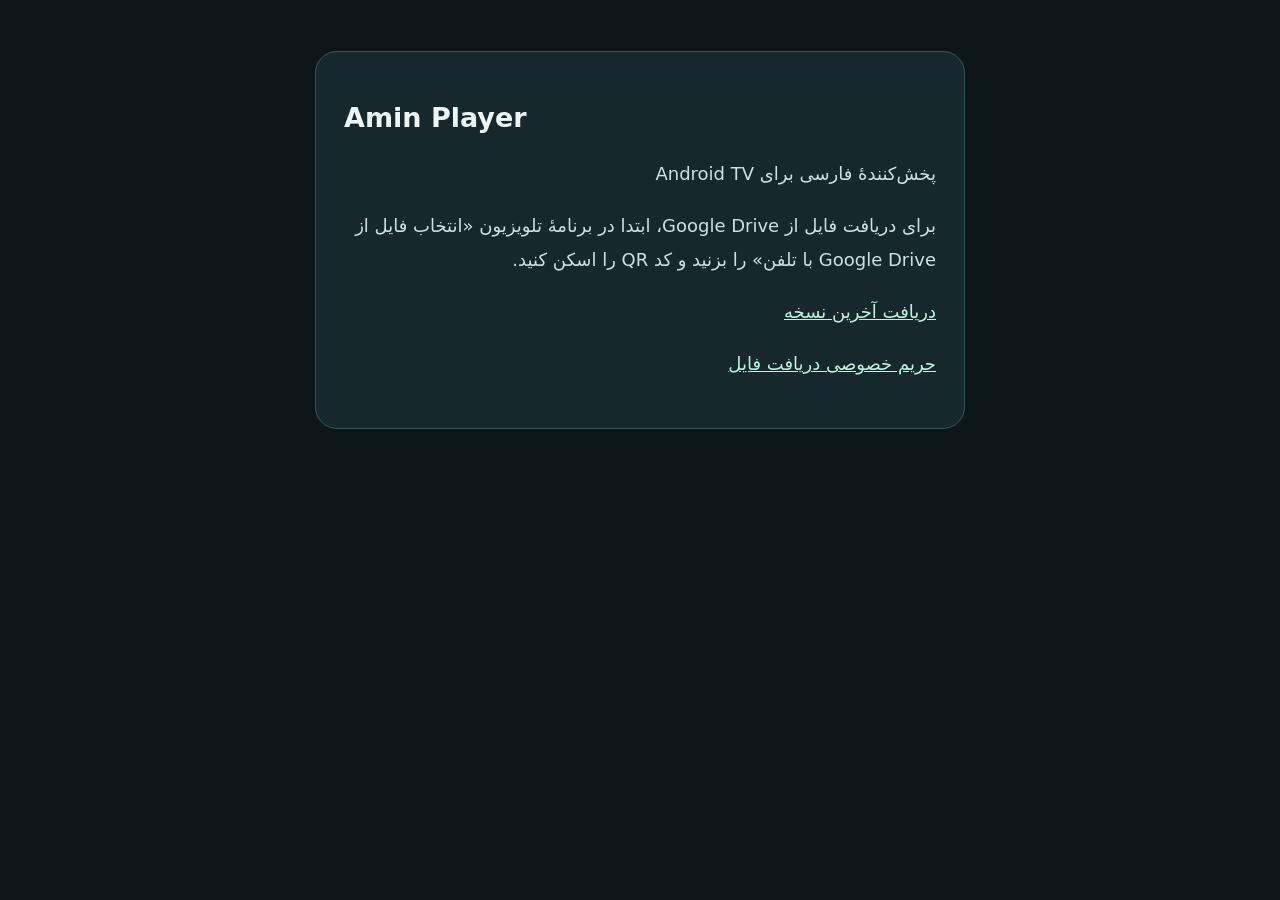
<file: docs/index.html>
<!doctype html><html lang="fa" dir="rtl"><meta charset="utf-8"><meta name="viewport" content="width=device-width, initial-scale=1"><title>Amin Player</title><link rel="stylesheet" href="drive-import/picker.css"><main><h1 dir="ltr">Amin Player</h1><p>پخش‌کنندهٔ فارسی برای Android TV</p><p>برای دریافت فایل از Google Drive، ابتدا در برنامهٔ تلویزیون «انتخاب فایل از Google Drive با تلفن» را بزنید و کد QR را اسکن کنید.</p><p><a href="https://github.com/Skyspiriit/Amin-Player/releases/latest">دریافت آخرین نسخه</a></p><p><a href="drive-import/privacy.html">حریم خصوصی دریافت فایل</a></p></main></html>
</file>
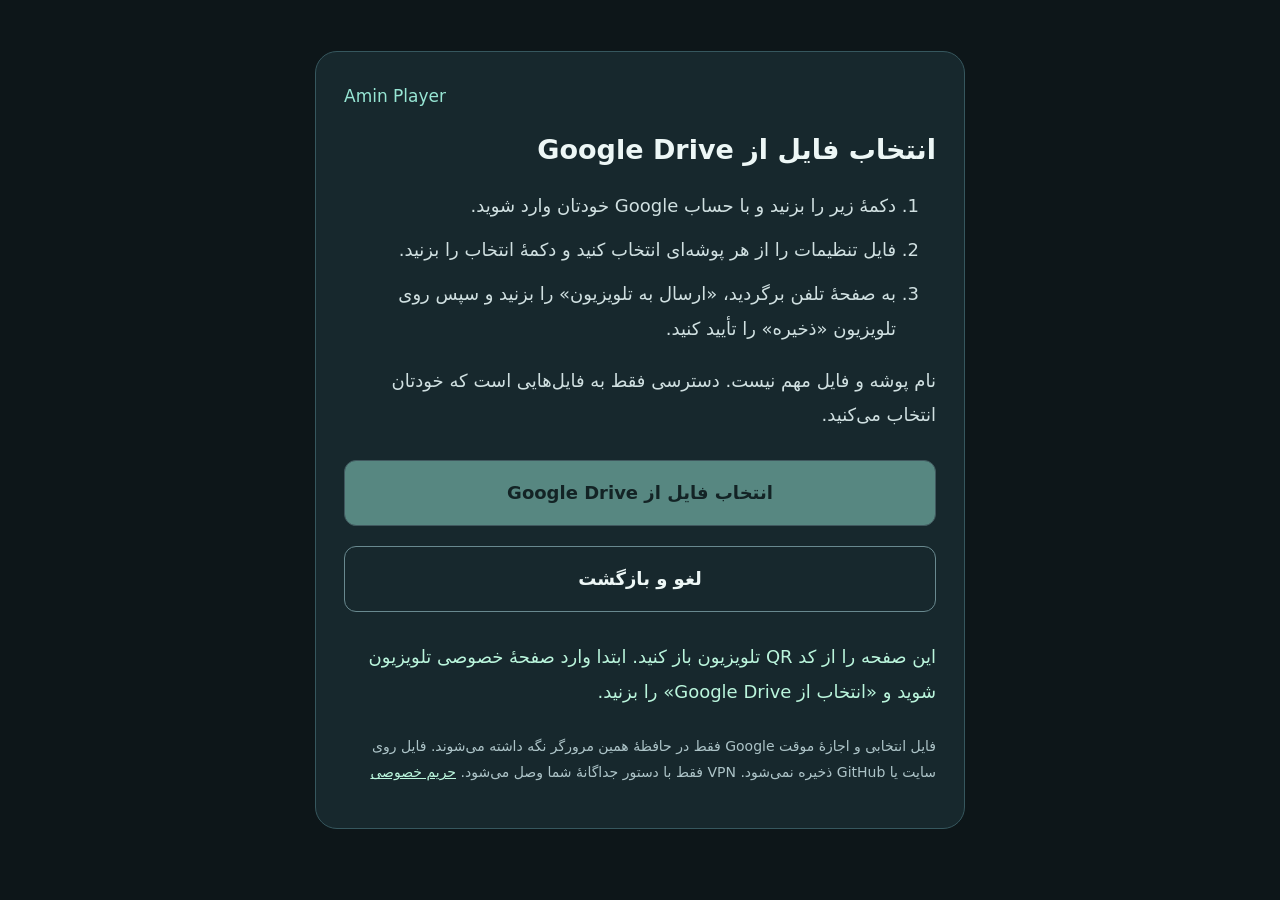
<file: docs/drive-import/index.html>
<!doctype html>
<html lang="fa" dir="rtl">
<meta charset="utf-8">
<meta name="viewport" content="width=device-width, initial-scale=1">
<meta name="referrer" content="strict-origin">
<meta http-equiv="Content-Security-Policy" content="default-src 'none'; script-src 'self' https://accounts.google.com https://apis.google.com https://www.gstatic.com; style-src 'self' 'unsafe-inline' https://accounts.google.com; frame-src https://docs.google.com https://accounts.google.com https://drive.google.com https://apis.google.com; connect-src https://www.googleapis.com https://accounts.google.com https://content.googleapis.com https://apis.google.com; img-src 'self' data: https://*.googleusercontent.com https://*.gstatic.com; base-uri 'none'; form-action 'none'">
<title>Amin Player · انتخاب فایل از Google Drive</title>
<link rel="stylesheet" href="picker.css">
<main>
  <p class="brand" dir="ltr">Amin Player</p>
  <h1>انتخاب فایل از Google Drive</h1>
  <ol><li>دکمهٔ زیر را بزنید و با حساب Google خودتان وارد شوید.</li><li>فایل تنظیمات را از هر پوشه‌ای انتخاب کنید و دکمهٔ انتخاب را بزنید.</li><li>به صفحهٔ تلفن برگردید، «ارسال به تلویزیون» را بزنید و سپس روی تلویزیون «ذخیره» را تأیید کنید.</li></ol>
  <p>نام پوشه و فایل مهم نیست. دسترسی فقط به فایل‌هایی است که خودتان انتخاب می‌کنید.</p>
  <button id="choose" disabled>انتخاب فایل از Google Drive</button>
  <button id="cancel" class="secondary">لغو و بازگشت</button>
  <p id="status" role="status" aria-live="polite">در حال آماده‌سازی…</p>
  <p class="privacy">فایل انتخابی و اجازهٔ موقت Google فقط در حافظهٔ همین مرورگر نگه داشته می‌شوند. فایل روی سایت یا GitHub ذخیره نمی‌شود. VPN فقط با دستور جداگانهٔ شما وصل می‌شود. <a href="privacy.html">حریم خصوصی</a></p>
</main>
<script src="google-config.js" defer></script>
<script src="drive-policy.js" defer></script>
<script src="drive-picker.js" defer></script>
</html>
</file>
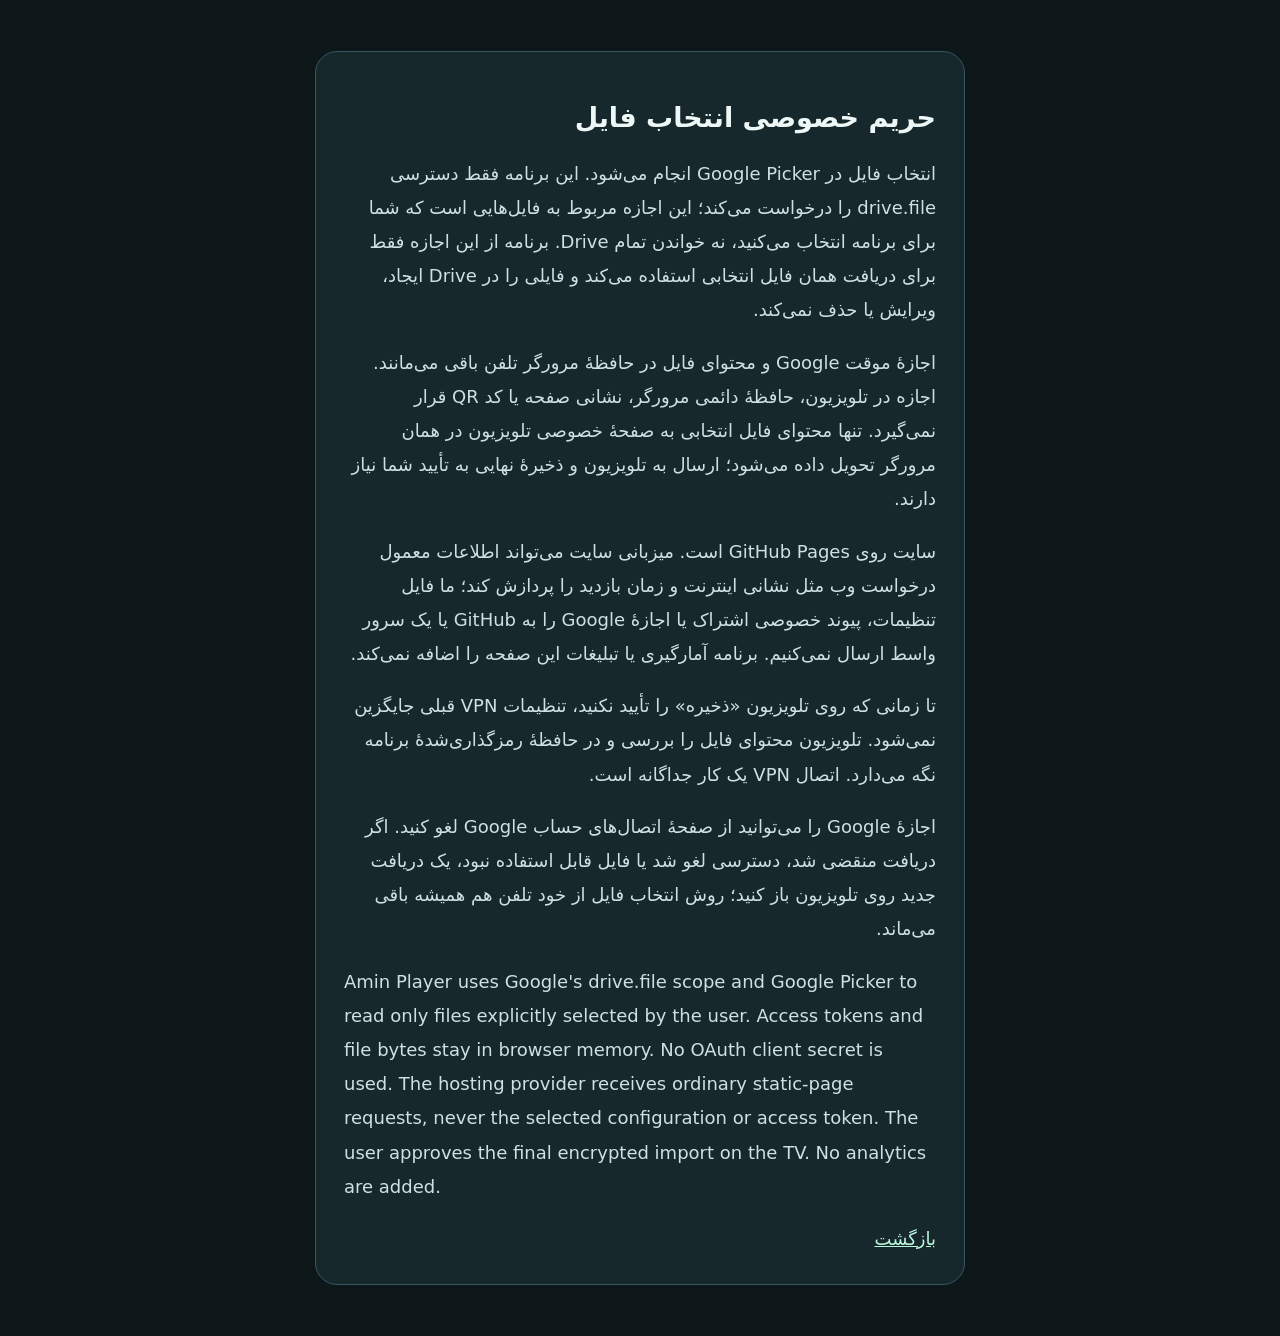
<file: docs/drive-import/privacy.html>
<!doctype html><html lang="fa" dir="rtl"><meta charset="utf-8"><meta name="viewport" content="width=device-width, initial-scale=1"><meta name="referrer" content="no-referrer"><title>حریم خصوصی · Amin Player</title><link rel="stylesheet" href="picker.css"><main><h1>حریم خصوصی انتخاب فایل</h1><p>انتخاب فایل در Google Picker انجام می‌شود. این برنامه فقط دسترسی drive.file را درخواست می‌کند؛ این اجازه مربوط به فایل‌هایی است که شما برای برنامه انتخاب می‌کنید، نه خواندن تمام Drive. برنامه از این اجازه فقط برای دریافت همان فایل انتخابی استفاده می‌کند و فایلی را در Drive ایجاد، ویرایش یا حذف نمی‌کند.</p><p>اجازهٔ موقت Google و محتوای فایل در حافظهٔ مرورگر تلفن باقی می‌مانند. اجازه در تلویزیون، حافظهٔ دائمی مرورگر، نشانی صفحه یا کد QR قرار نمی‌گیرد. تنها محتوای فایل انتخابی به صفحهٔ خصوصی تلویزیون در همان مرورگر تحویل داده می‌شود؛ ارسال به تلویزیون و ذخیرهٔ نهایی به تأیید شما نیاز دارند.</p><p>سایت روی GitHub Pages است. میزبانی سایت می‌تواند اطلاعات معمول درخواست وب مثل نشانی اینترنت و زمان بازدید را پردازش کند؛ ما فایل تنظیمات، پیوند خصوصی اشتراک یا اجازهٔ Google را به GitHub یا یک سرور واسط ارسال نمی‌کنیم. برنامه آمارگیری یا تبلیغات این صفحه را اضافه نمی‌کند.</p><p>تا زمانی که روی تلویزیون «ذخیره» را تأیید نکنید، تنظیمات VPN قبلی جایگزین نمی‌شود. تلویزیون محتوای فایل را بررسی و در حافظهٔ رمزگذاری‌شدهٔ برنامه نگه می‌دارد. اتصال VPN یک کار جداگانه است.</p><p>اجازهٔ Google را می‌توانید از صفحهٔ اتصال‌های حساب Google لغو کنید. اگر دریافت منقضی شد، دسترسی لغو شد یا فایل قابل استفاده نبود، یک دریافت جدید روی تلویزیون باز کنید؛ روش انتخاب فایل از خود تلفن هم همیشه باقی می‌ماند.</p><p dir="ltr" lang="en">Amin Player uses Google's drive.file scope and Google Picker to read only files explicitly selected by the user. Access tokens and file bytes stay in browser memory. No OAuth client secret is used. The hosting provider receives ordinary static-page requests, never the selected configuration or access token. The user approves the final encrypted import on the TV. No analytics are added.</p><a href="index.html">بازگشت</a></main></html>
</file>
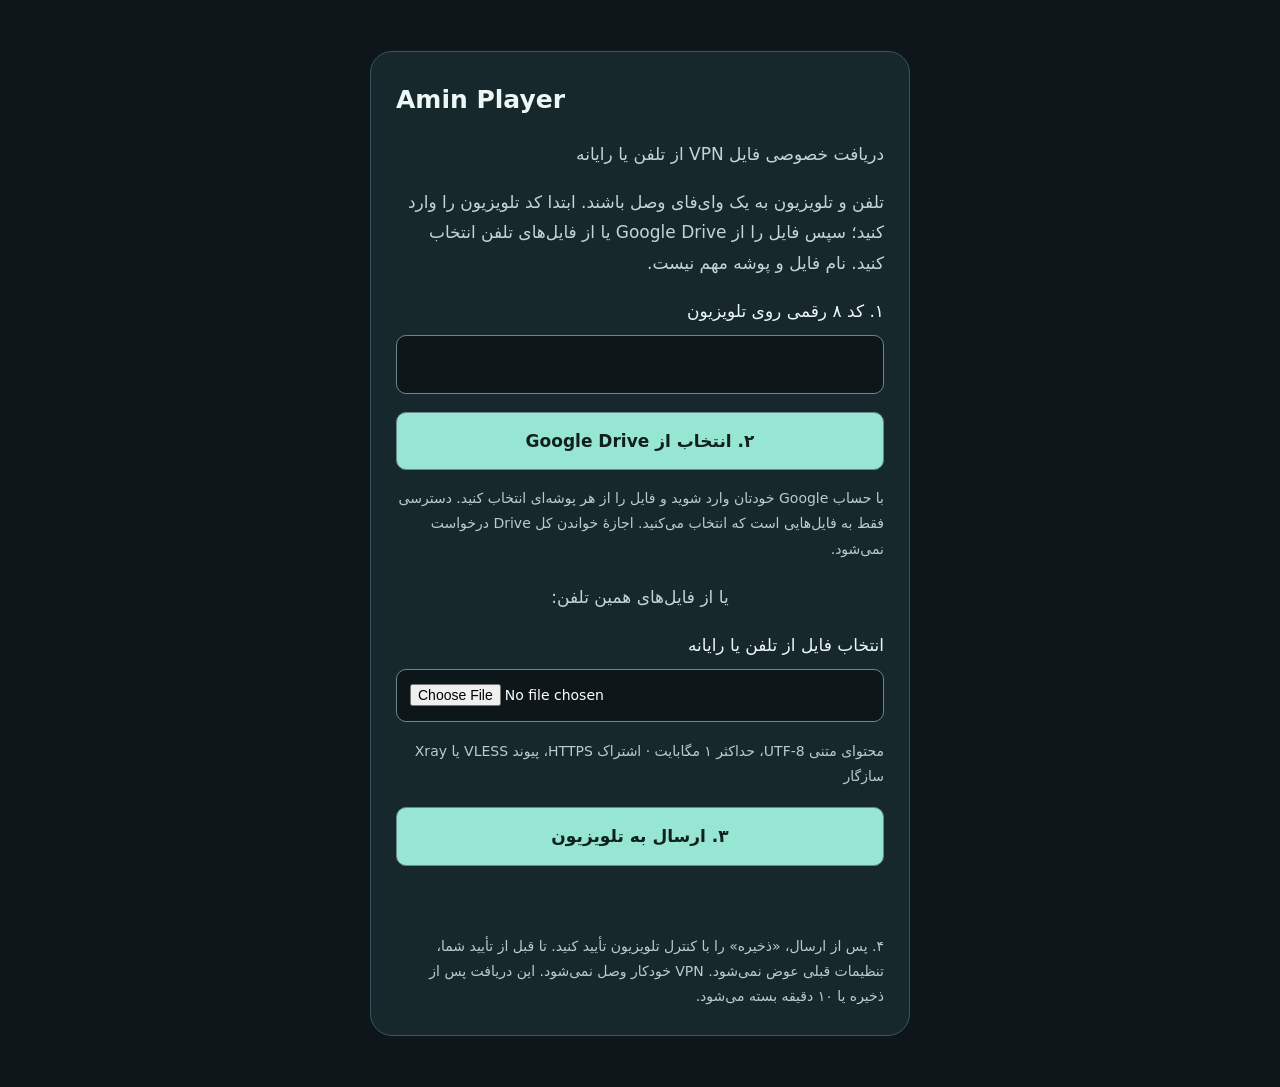
<file: app/src/main/assets/vpn-import.html>
<!doctype html>
<html lang="fa" dir="rtl">
<meta charset="utf-8">
<meta name="viewport" content="width=device-width, initial-scale=1">
<meta name="referrer" content="no-referrer">
<title>Amin Player · دریافت خصوصی VPN</title>
<style>
*{box-sizing:border-box}body{margin:0;background:#0d1619;color:#edf7f6;font:17px/1.8 system-ui,sans-serif;padding:24px 16px}main{max-width:540px;margin:3vh auto;background:#17282d;border:1px solid #36575e;border-radius:22px;padding:25px}h1{font-size:25px;margin:0 0 14px}p{color:#c1d5d8}label{display:block;margin:18px 0 8px}input,button{width:100%;font:inherit;border-radius:10px;padding:13px;border:1px solid #69898f}input{background:#0d1619;color:#fff}#code{direction:ltr;text-align:center;letter-spacing:.25em}button{margin-top:18px;background:#97e6d4;color:#10201f;font-weight:700;cursor:pointer}button:disabled{opacity:.55;cursor:wait}input:focus-visible,button:focus-visible{outline:3px solid #fff;outline-offset:3px}small,footer{display:block;color:#b7ccce;margin-top:16px;font-size:14px}#result{min-height:2em;color:#e6fff7}input[type=file]{font-size:14px;direction:ltr}.alternative{text-align:center;margin-top:20px}#selected{overflow-wrap:anywhere}
</style>
<main>
<h1 dir="ltr">Amin Player</h1>
<p>دریافت خصوصی فایل VPN از تلفن یا رایانه</p>
<p>تلفن و تلویزیون به یک وای‌فای وصل باشند. ابتدا کد تلویزیون را وارد کنید؛ سپس فایل را از Google Drive یا از فایل‌های تلفن انتخاب کنید. نام فایل و پوشه مهم نیست.</p>
<form id="upload" autocomplete="off">
<label for="code">۱. کد ۸ رقمی روی تلویزیون</label>
<input id="code" type="password" inputmode="numeric" pattern="[0-9]{8}" minlength="8" maxlength="8" autocomplete="off" required aria-label="TV pairing code">
<button id="drive" type="button">۲. انتخاب از Google Drive</button>
<small>با حساب Google خودتان وارد شوید و فایل را از هر پوشه‌ای انتخاب کنید. دسترسی فقط به فایل‌هایی است که انتخاب می‌کنید. اجازهٔ خواندن کل Drive درخواست نمی‌شود.</small>
<p class="alternative">یا از فایل‌های همین تلفن:</p>
<label for="file">انتخاب فایل از تلفن یا رایانه</label>
<input id="file" type="file" required>
<p id="selected"></p>
<small>محتوای متنی UTF-8، حداکثر ۱ مگابایت · اشتراک HTTPS، پیوند VLESS یا Xray سازگار</small>
<button id="send" type="submit">۳. ارسال به تلویزیون</button>
</form>
<p id="result" role="status" aria-live="polite"></p>
<footer>۴. پس از ارسال، «ذخیره» را با کنترل تلویزیون تأیید کنید. تا قبل از تأیید شما، تنظیمات قبلی عوض نمی‌شود. VPN خودکار وصل نمی‌شود. این دریافت پس از ذخیره یا ۱۰ دقیقه بسته می‌شود.</footer>
</main>
<script>
'use strict';
const PICKER_ORIGIN='https://skyspiriit.github.io',PICKER_URL=PICKER_ORIGIN+'/Amin-Player/drive-import/',MAX_BYTES=1048576;
const form=document.getElementById('upload'),code=document.getElementById('code'),file=document.getElementById('file'),send=document.getElementById('send'),drive=document.getElementById('drive'),result=document.getElementById('result'),selected=document.getElementById('selected');
let driveBytes=null,bridge=null;
function clearDrive(){if(driveBytes)driveBytes.fill(0);driveBytes=null;file.required=true;selected.textContent='';}
function closeBridge(){if(!bridge)return;const previous=bridge;bridge=null;clearTimeout(previous.timer);clearInterval(previous.closedPoll);try{previous.popup.close();}catch{}drive.disabled=false;}
function validCode(){if(/^[0-9]{8}$/.test(code.value))return true;result.textContent='کد ۸ رقمی روی تلویزیون را وارد کنید.';code.focus();return false;}
function acceptDriveMessage(event,state,now){
  return !!state&&event.origin===PICKER_ORIGIN&&event.source===state.popup&&now<state.deadline&&event.data&&event.data.session===state.nonce;
}
file.addEventListener('change',()=>{clearDrive();if(file.files[0])selected.textContent='فایل انتخاب شد: '+file.files[0].name;});
code.addEventListener('input',()=>{if(bridge)closeBridge();});
drive.addEventListener('click',async()=>{
  if(!validCode())return;
  closeBridge();clearDrive();file.value='';
  const nonce=Array.from(crypto.getRandomValues(new Uint8Array(16)),x=>x.toString(16).padStart(2,'0')).join('');
  const popup=window.open('about:blank','amin-drive-'+nonce,'popup,width=760,height=820');
  if(!popup){result.textContent='باز شدن پنجره بسته شده است. اجازهٔ باز شدن پنجره را برای این صفحه بدهید، یا فایل را از تلفن انتخاب کنید.';return;}
  const state={popup,nonce,deadline:Date.now()+600000};bridge=state;drive.disabled=true;
  const abort=new AbortController(),timeout=setTimeout(()=>abort.abort(),15000);
  try{
    result.textContent='در حال بررسی کد تلویزیون…';
    const response=await fetch('/pair',{method:'POST',headers:{'X-Amin-Pairing-Code':code.value},credentials:'omit',cache:'no-store',referrerPolicy:'no-referrer',signal:abort.signal});
    if(bridge!==state)return;
    if(!response.ok){result.textContent=response.status===401?'کد درست نیست. کد تلویزیون را بررسی کنید.':'این دریافت بسته شده است. کد QR جدید را از تلویزیون بگیرید.';closeBridge();return;}
    const info=await response.json();if(!Number.isFinite(info.expiresIn)||info.expiresIn<=0||info.expiresIn>600)throw Error('expired');
    state.deadline=Date.now()+info.expiresIn*1000;
    state.timer=setTimeout(()=>{if(bridge===state){result.textContent='زمان دریافت تمام شد. دریافت از تلفن را روی تلویزیون دوباره باز کنید.';closeBridge();}},info.expiresIn*1000);
    state.closedPoll=setInterval(()=>{if(bridge===state&&popup.closed){result.textContent='انتخاب فایل لغو شد. تنظیمات تلویزیون تغییری نکرد.';closeBridge();}},500);
    popup.location.href=PICKER_URL;
    result.textContent='در پنجرهٔ Google، حساب خودتان و سپس فایل را انتخاب کنید.';
  }catch{if(bridge===state){result.textContent='تلویزیون در دسترس نیست یا زمان دریافت تمام شده است. دریافت را روی تلویزیون دوباره باز کنید.';closeBridge();}}
  finally{clearTimeout(timeout);}
});
window.addEventListener('message',event=>{
  const state=bridge;if(!state||event.origin!==PICKER_ORIGIN||event.source!==state.popup||Date.now()>=state.deadline)return;
  if(event.data?.type==='amin-drive-ready'){state.popup.postMessage({type:'amin-drive-init',session:state.nonce,expiresIn:Math.floor((state.deadline-Date.now())/1000)},PICKER_ORIGIN);return;}
  if(!acceptDriveMessage(event,state,Date.now()))return;
  if(event.data.type==='amin-drive-cancel'){result.textContent='انتخاب فایل لغو شد. تنظیمات تلویزیون تغییری نکرد.';closeBridge();return;}
  if(event.data.type!=='amin-drive-file'||!(event.data.bytes instanceof ArrayBuffer))return;
  const bytes=new Uint8Array(event.data.bytes);if(!bytes.length||bytes.length>MAX_BYTES){bytes.fill(0);result.textContent='فایل خالی یا بزرگ‌تر از ۱ مگابایت است.';closeBridge();return;}
  clearDrive();driveBytes=bytes;file.required=false;file.value='';selected.textContent='فایل انتخاب شد: '+String(event.data.name||'فایل Google Drive').slice(0,256);
  result.textContent='فایل انتخاب شد. اکنون «ارسال به تلویزیون» را بزنید.';closeBridge();send.focus();
});
form.addEventListener('submit',async event=>{
  event.preventDefault();if(!validCode())return;
  const local=file.files[0];if(!driveBytes&&(!local||!local.size||local.size>MAX_BYTES)){result.textContent='یک فایل غیرخالی و حداکثر ۱ مگابایت انتخاب کنید.';return;}
  send.disabled=true;drive.disabled=true;let bytes;const controller=new AbortController(),timeout=setTimeout(()=>controller.abort(),20000);
  try{
    bytes=driveBytes||new Uint8Array(await local.arrayBuffer());driveBytes=null;
    if(!bytes.length||bytes.length>MAX_BYTES)throw Error('size');
    result.textContent='در حال ارسال خصوصی به تلویزیون…';
    const response=await fetch('/import',{method:'POST',headers:{'Content-Type':'application/octet-stream','X-Amin-Pairing-Code':code.value},body:bytes,cache:'no-store',credentials:'omit',referrerPolicy:'no-referrer',signal:controller.signal});
    if(response.status===202){file.value='';file.required=true;selected.textContent='';result.textContent='فایل ارسال شد. روی تلویزیون «ذخیره» یا «لغو» را انتخاب کنید. اگر فایل رد شد، می‌توانید فایل دیگری انتخاب و ارسال کنید.';}
    else if(response.status===401)result.textContent='کد درست نیست. پس از ۵ اشتباه این دریافت بسته می‌شود.';
    else if(response.status===409)result.textContent='ابتدا پیام فایل قبلی را با کنترل تلویزیون تأیید یا لغو کنید.';
    else result.textContent='ارسال پذیرفته نشد. پیام تلویزیون را بررسی کنید.';
  }catch{result.textContent='اتصال بسته شد یا در دسترس نیست. دریافت از تلفن را روی تلویزیون دوباره باز کنید.';}
  finally{clearTimeout(timeout);if(bytes)bytes.fill(0);send.disabled=false;drive.disabled=false;}
});
window.addEventListener('pagehide',()=>{closeBridge();clearDrive();code.value='';});
</script>
</html>
</file>
<file: docs/drive-import/picker.css>
*{box-sizing:border-box}body{margin:0;background:#0d1619;color:#edf7f6;font:18px/1.9 system-ui,sans-serif;padding:24px 16px}main{max-width:650px;margin:3vh auto;padding:28px;background:#17282d;border:1px solid #36575e;border-radius:22px}.brand{color:#97e6d4;font-size:17px;margin:0}h1{font-size:27px;line-height:1.5}p,li{color:#d0e0e1}li{margin:10px 0}button{width:100%;font:inherit;padding:15px;border-radius:12px;border:1px solid #69898f;background:#97e6d4;color:#10201f;font-weight:700;cursor:pointer;margin:10px 0}.secondary{background:transparent;color:#edf7f6}button:disabled{opacity:.5;cursor:wait}button:focus-visible,a:focus-visible{outline:3px solid white;outline-offset:3px}#status{min-height:3.8em;color:#baf5dc}.privacy{font-size:14px;color:#adc4c8;margin-top:24px}a{color:#baf5dc}.picker-dialog{max-width:100vw!important;max-height:100dvh!important}
</file>
